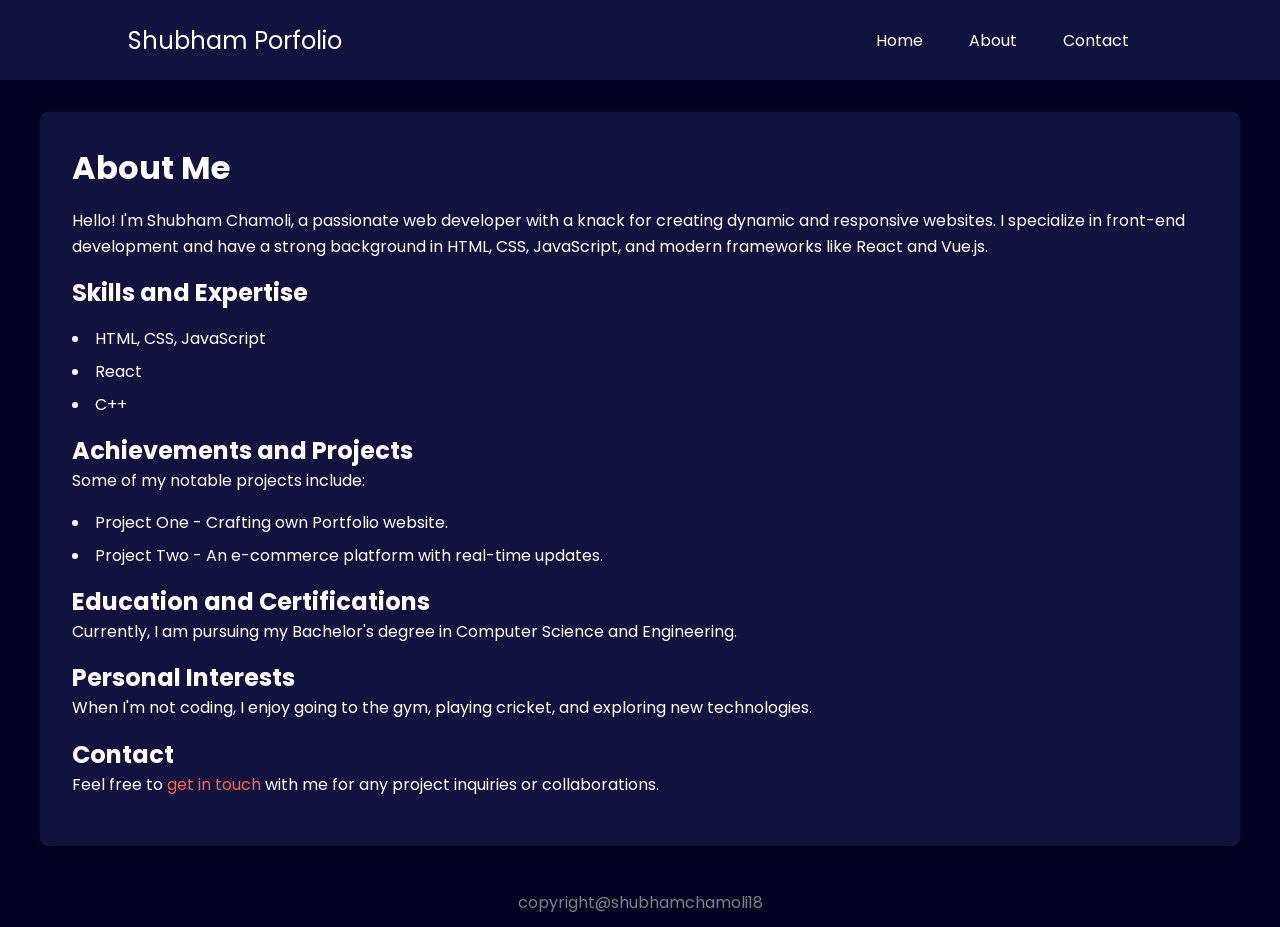
<file: About.html>
<!DOCTYPE html>
<html lang="en">

<head>
    <meta charset="UTF-8">
    <meta name="viewport" content="width=device-width, initial-scale=1.0">
    <title>Shubham - developer Portfolio</title>
    <link rel="preconnect" href="https://fonts.googleapis.com">
    <link rel="preconnect" href="https://fonts.gstatic.com" crossorigin>
    <link href="https://fonts.googleapis.com/css2?family=Poppins:wght@400;600;700&display=swap" rel="stylesheet">
    <link  rel = "stylesheet" href="style.css">
    <link rel = "stylesheet" href="About.css">
</head>

<body>

    <header>
        <nav>
            <div class="left">Shubham Porfolio </div>
            <div class="right"></div>
            <ul>
                <li><a href="index.html">Home</a></li>
                <li><a href="About.html">About</a></li>

                
                <li><a href="Contact.html">Contact</a></li>


            </ul>
        </nav>
    </header>
    <main>
        <section id="about">
            <h1>About Me</h1>
            <p>Hello! I'm Shubham Chamoli, a passionate web developer with a knack for creating dynamic and responsive websites.
                 I specialize in front-end development and have a strong background in HTML, CSS, JavaScript, and modern frameworks like React and Vue.js.</p>

            

     <h2>Skills and Expertise</h2>
            <ul>
                <li>HTML, CSS, JavaScript</li>
                <li>React</li>
                <li>C++</li>
                
            </ul>

            <h2>Achievements and Projects</h2>
            <p>Some of my notable projects include:</p>
            <ul>
                <li>Project One</a> - Crafting own Portfolio website.</li>
                <li>Project Two</a> - An e-commerce platform with real-time updates.</li>
            </ul>

            <h2>Education and Certifications</h2>
            <p>Currently, I am pursuing my Bachelor's degree in Computer Science and Engineering.</p>


            <h2>Personal Interests</h2>
            <p>When I'm not coding, I enjoy going to the gym, playing cricket, and exploring new technologies.</p>

            <h2>Contact</h2>
            <p>Feel free to <a href="Contact.html">get in touch</a> with me for any project inquiries or collaborations.</p>
        </section>

    </main>

    <footer>
        

        <div class="footer-text-center">
            copyright@shubhamchamoli18
        </div>

    </footer>
</body>
</html>
</file>
<file: style.css>
@media only screen and (max-width: 600px) {
  
}


@media only screen and (min-width: 601px) and (max-width: 1024px) {
   
}


@media only screen and (min-width: 1025px) {
    
}

* {
    margin: 0;
    padding: 0;
}

body {
    background-color: rgb(0, 0, 33);
    color: white;
    font-family: 'Poppins', sans-serif;
}

nav {
    display: flex;
    justify-content: space-around;
    align-items: center;
    height: 80px;
    background-color: rgb(18, 18, 62);
}

nav ul {
    display: flex;
    justify-content: center;

}

nav ul li {
    list-style: none;
    margin: 0 23px;
}

nav ul li a {
    text-decoration: none;
    color: white;
}

nav ul li a:hover {
    color: rgb(118, 118, 234);
    font-size: 1.04 rem;
}

.left {
    font-size: 1.5rem;
}

.firstSection {
    display: flex;
    justify-content: space-around;
    align-items: center;
    margin: 80px 0;
}

.firstSection>div {
    width: 28%
}

.leftSection {
    position: relative;
    font-size: 2.3rem;
    top :10px;
}
.leftSection .button
{
    padding:23px;
}

.btn
{
    color:white;
}
.leftSection .btn {
    padding: 12px;
    background: #1e2167;
 
    border: 2px solid white;
    font-size: 20px;
    cursor: pointer;
    text-decoration: none;
    color: white;
   
  
}

.rightSection img {

    margin: 50px -50px;
    size: 20px;
    width:89%;
}


.purple {
    color: rgb(170, 107, 278);
}

#element {
    color: rgb(170, 107, 228);
}

img {
    border-radius: 100%;
    margin-top: 0px;
}

.secondSection {
    max-width: 80vw;
    margin: auto;
}

main hr {
    border: 0;
    background-color: #9c97f1;
    height: 1.2px;
    margin: 40px 84px;
}

.secondSection {
    max-width: 80vw;
    margin: auto;
    height: 80vh;
}

.secondSection h1 {
    font-size: 1.9rem;
}

.secondSection .box {
    background: white;
    width: 77vw;
    height: 2px;
    margin: 50px;
    display: flex;
}

.secondSection .vertical {
    height: 100px;
    width: 1px;
    background-color: white;
    margin: 10px;
}

.text-gray {
    color: grey
}

.vertical-title {
   position:relative;
    top: 100px;
    width: 150px;   
}
.vertical-title >p{
   font-size: 10px;
}

.vertical-desc {
    position:relative;
    top: 86px;
    color: white;
    width: 150px;
    font-size: 9px;

}

.image-top {
   
  position: relative;
  margin:-40px;
 align-items: flex-baseline;
     
}

.footer {
    background-color: #0e0e1a;



}

.footer {

    display: flex;
    padding: 23px 122px;
    justify-content: space-evenly;


}

.footer ul {
    list-style: none;
}

.footer>div {
    width: 125px;
}



footer .footer-text-center {
    text-align: center;
    color: grey;
    padding: 12px;
   
}
.cv {
    text-align: center; 
    margin-top: 20px;
}

.download-btn {
    display: inline-block;
    background-color: #000; 
    color: #fff;
    padding: 10px 20px; 
    text-decoration: none; 
    border-radius: 5px; 
    font-size: 16px; 
    transition: background-color 0.3s ease; 
}

.download-btn:hover {
    background-color: #555; 
}
</file>
<file: About.css>
main{
    max-width: 1200px;
    margin: 2rem auto;
    padding: 0 1rem;
} 
section#about {
    background-color: rgb(18, 18, 62);
    padding: 2rem;
    border-radius: 8px;
    box-shadow: 0 0 10px rgba(94, 79, 79, 0.1);
}
section#about h1 {
    font-size: 2rem;
    margin-bottom: 1rem;
}
ection#about h2 {
    font-size: 1.5rem;
    margin-top: 1.5rem;
    color: #ff6347;
}

section#about p {
    line-height: 1.6;
    margin-bottom: 1rem;
}

section#about ul {
    list-style: disc inside;
    margin: 1rem 0;
    padding: 0;
}

section#about ul li {
    margin-bottom: 0.5rem;
}

section#about a {
    color: #ff6347;
    text-decoration: none;
}

section#about a:hover {
    text-decoration: underline;
}
</file>
